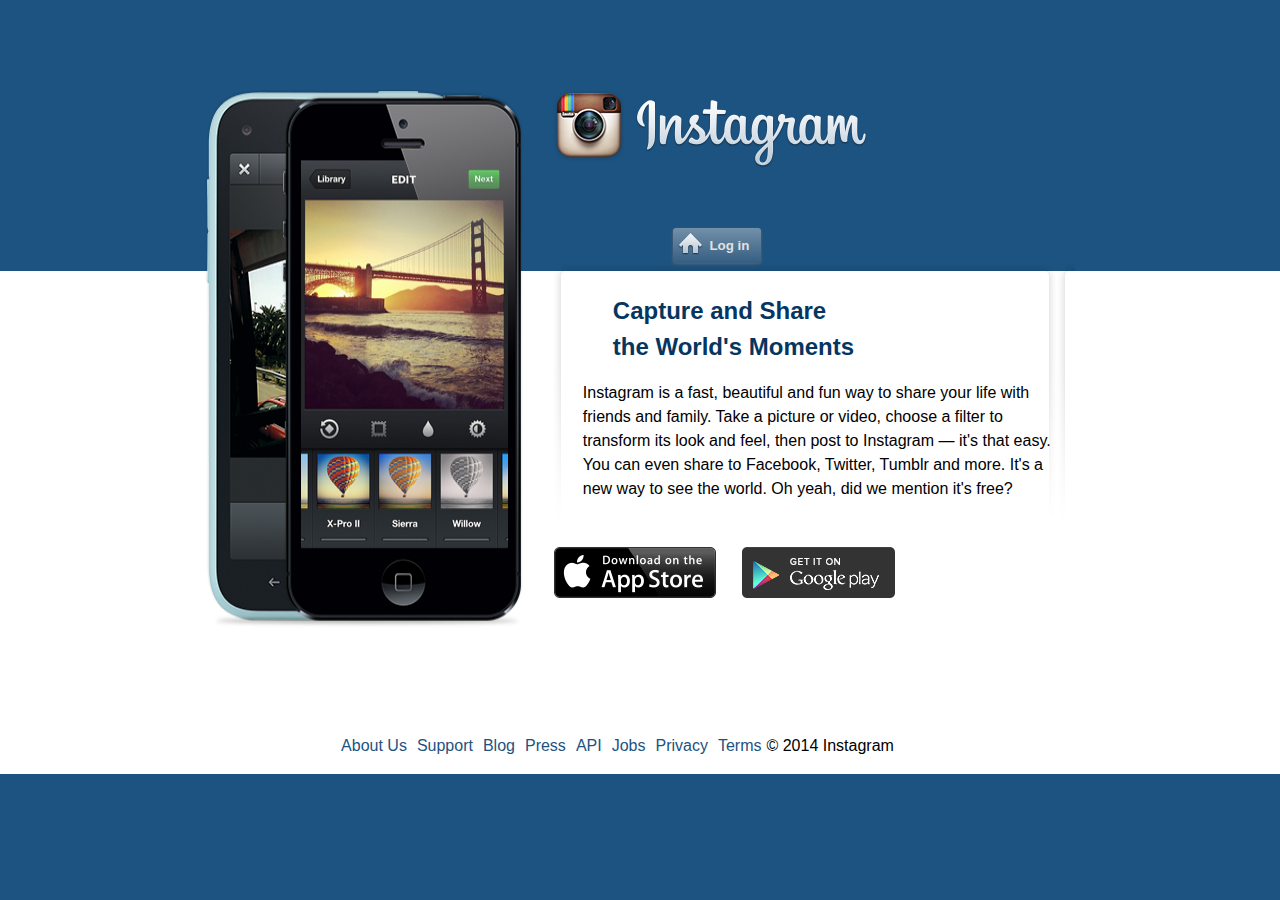
<file: Instagram/index.html>
<!DOCTYPE html>
<html lang="en">

<head>
    <title>Instagram</title>
    <link href="css/style.css" rel="stylesheet">
</head>

<body>
<section>
    
    <img class="img1" src="images/phones.png" alt="">
    <!-- Use this button for the login -->
    <div class="leftside">
        <div class="C">
            <img src="images/brand.png" alt="">
    <button class="btn_login"><span>Log in</span></button>
        </div>

    <!-- Use this content for the page where needed: -->
    <div class="D">
    <div class="D2">
    <h2>Capture and Share the World's Moments</h2>

    <p id="P1"> Instagram is a fast, beautiful and fun way to share your life with friends and family.

    Take a picture or video, choose a filter to transform its look and feel, then post to Instagram &mdash; it's that
    easy. You can even share to Facebook, Twitter, Tumblr and more. It's a new way to see the world.

    Oh yeah, did we mention it's free?</p>
    </div>
    </div>
    <div class="F">
            <img src="images/badge-iphone.png" alt="">
            <img src="images/badge-android.png" alt="">


   
</div>
</section>

<footer>
    
     <a href=""> About Us</a>
     <a href="">Support</a>
     <a href="">Blog</a>
     <a href="">Press</a>
     <a href="">API</a>
     <a href="">Jobs</a>
     <a href="">Privacy</a>
     <a href=""> Terms</a>
    
    
     <p id="p4ls">&copy; 2014 Instagram</p> 
    
   </footer>
    
   

   
</body>

</html>
</file>
<file: Instagram/css/style.css>
/*
Colors to use:
dark blue: #06365f
light blue: #1c5380
*/
/* * {
  border: 1px solid;
} */

body {
  font: 200 16px/1.5 "Helvetica Neue", Helvetica, Arial, sans-serif;
  margin: 0;
  /* background: #1c5380 repeat-y; */
  background: linear-gradient(to bottom,#1c5380 35%,white 0%); /* W3C */
  
}

.btn_login {
  border: none;
  padding: 5px;
  display: inline-block;
  margin-left: 9em;
  vertical-align: top;
  margin-top: 4em;

  background: #7390a9;
  background-image: -webkit-linear-gradient(top, #7390a9, #355e82);
  background-image: -moz-linear-gradient(top, #7390a9, #355e82);
  background-image: -ms-linear-gradient(top, #7390a9, #355e82);
  background-image: -o-linear-gradient(top, #7390a9, #355e82);
  background-image: linear-gradient(to bottom, #7390a9, #355e82);
  -webkit-border-radius: 3;
  -moz-border-radius: 3;
  border-radius: 3px;
  -webkit-box-shadow: 0px 1px 3px #666666;
  -moz-box-shadow: 0px 1px 3px #666666;
  box-shadow: 0px 1px 3px #666666;
  font-family: Arial;
  color: #ffffff;
 /* padding: 10px 20px 10px 20px;*/
  text-decoration: none;
}

.btn_login:hover {
  background: #064166;
  text-decoration: none;
}

.btn_login::before {
  content: url("../images/home.png");
  display: inline-block;
}

.btn_login span {
  display: inline-block;
  font-weight: bold;
  color: #e1e1e1;
  padding: 5px .5em;
  vertical-align: top;
}
section{
width: 715;
margin: 7% 16%;
height: 300;
display: flex;
justify-content:space-around;
}
.leftside{
  display: flex;
  flex-direction:column;
  margin:  0px 0px 0px 30px;

}
.C .btn_login{
  align-items: flex-start;
  /* justify-content: center; */

}
h2{
  margin: 30px 200px 0px 30px;
  color: #06365f;
}
.D{
  background-image: url("../images/frame.png");

}
.D2 {

  margin: 1px;
  margin: 30px 20px 0px 30px

}
.F{
  display: flex;
  margin: 30px 70px 0px 30px;
  justify-content:space-between;

  margin: 30px 180px 30px 0px;

}
#p1{
  margin-left: 40px; 
  margin-right: 70px;
}
footer{
  display: flex;
  justify-content: center;
  justify-content:baseline;
  margin-left: 330px;
  margin-right: 380px;
  align-items: center;


}
a{
  margin: 5px;
  color: #1c5380;
  text-decoration: none;

}
#p4{
  color:rgb(0, 0, 0,0.50)
}
</file>
